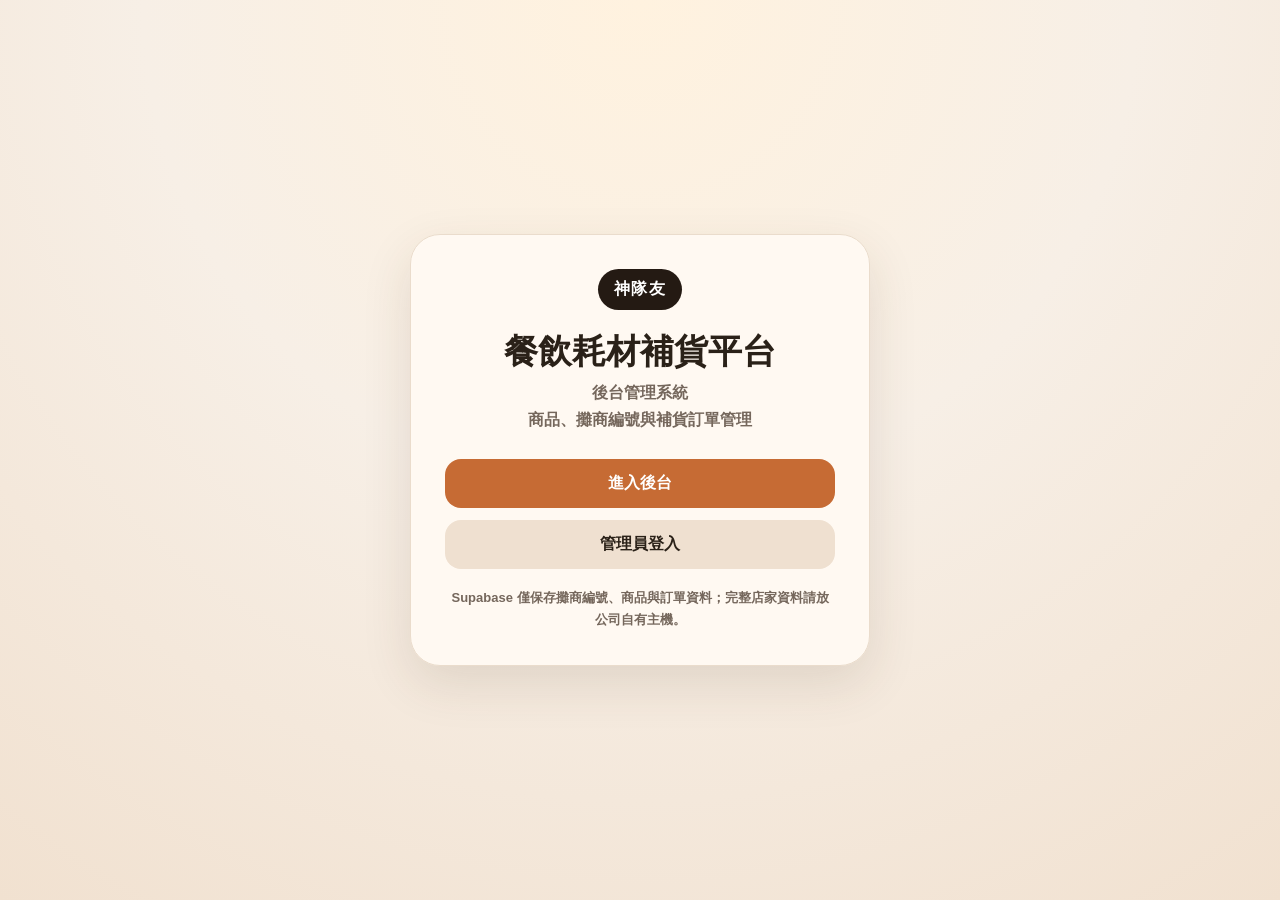
<file: index.html>
<!doctype html>
<html lang="zh-Hant">
<head>
  <meta charset="utf-8" />
  <meta name="viewport" content="width=device-width, initial-scale=1, viewport-fit=cover" />
  <title>神隊友｜餐飲耗材補貨平台</title>
  <meta name="description" content="神隊友餐飲耗材補貨平台後台系統" />

  <style>
    :root {
      --bg: #f7efe6;
      --card: #fffaf3;
      --text: #2a2118;
      --muted: #75675c;
      --line: #eadccc;
      --main: #c66b34;
      --main-dark: #9f4f21;
      --black: #241a13;
      --shadow: 0 18px 50px rgba(78, 48, 24, 0.12);
    }

    * {
      box-sizing: border-box;
    }

    body {
      margin: 0;
      min-height: 100vh;
      display: grid;
      place-items: center;
      padding: 24px;
      font-family: -apple-system, BlinkMacSystemFont, "Segoe UI", "Noto Sans TC", "Microsoft JhengHei", sans-serif;
      background: radial-gradient(circle at top, #fff2df 0, var(--bg) 45%, #f1e1d0 100%);
      color: var(--text);
    }

    .home-card {
      width: min(460px, 100%);
      background: rgba(255, 250, 243, 0.96);
      border: 1px solid var(--line);
      border-radius: 30px;
      padding: 34px;
      box-shadow: var(--shadow);
      text-align: center;
    }

    .brand-pill {
      display: inline-flex;
      padding: 10px 16px;
      border-radius: 999px;
      background: var(--black);
      color: #fff;
      font-weight: 950;
      letter-spacing: 0.08em;
    }

    h1 {
      margin: 22px 0 8px;
      font-size: 34px;
      line-height: 1.15;
    }

    p {
      margin: 0;
      color: var(--muted);
      font-weight: 700;
      line-height: 1.7;
    }

    .actions {
      display: grid;
      gap: 12px;
      margin-top: 26px;
    }

    a {
      display: block;
      text-decoration: none;
      border-radius: 16px;
      padding: 14px 16px;
      font-weight: 950;
    }

    .primary {
      background: var(--main);
      color: #fff;
    }

    .primary:hover {
      background: var(--main-dark);
    }

    .secondary {
      background: #efe0d0;
      color: var(--text);
    }

    .note {
      margin-top: 18px;
      font-size: 13px;
      color: var(--muted);
    }
  </style>
</head>

<body>
  <main class="home-card">
    <div class="brand-pill">神隊友</div>

    <h1>餐飲耗材補貨平台</h1>
    <p>
      後台管理系統<br />
      商品、攤商編號與補貨訂單管理
    </p>

    <div class="actions">
      <a class="primary" href="admin.html">進入後台</a>
      <a class="secondary" href="admin.html">管理員登入</a>
    </div>

    <p class="note">
      Supabase 僅保存攤商編號、商品與訂單資料；完整店家資料請放公司自有主機。
    </p>
  </main>
</body>
</html>
</file>
